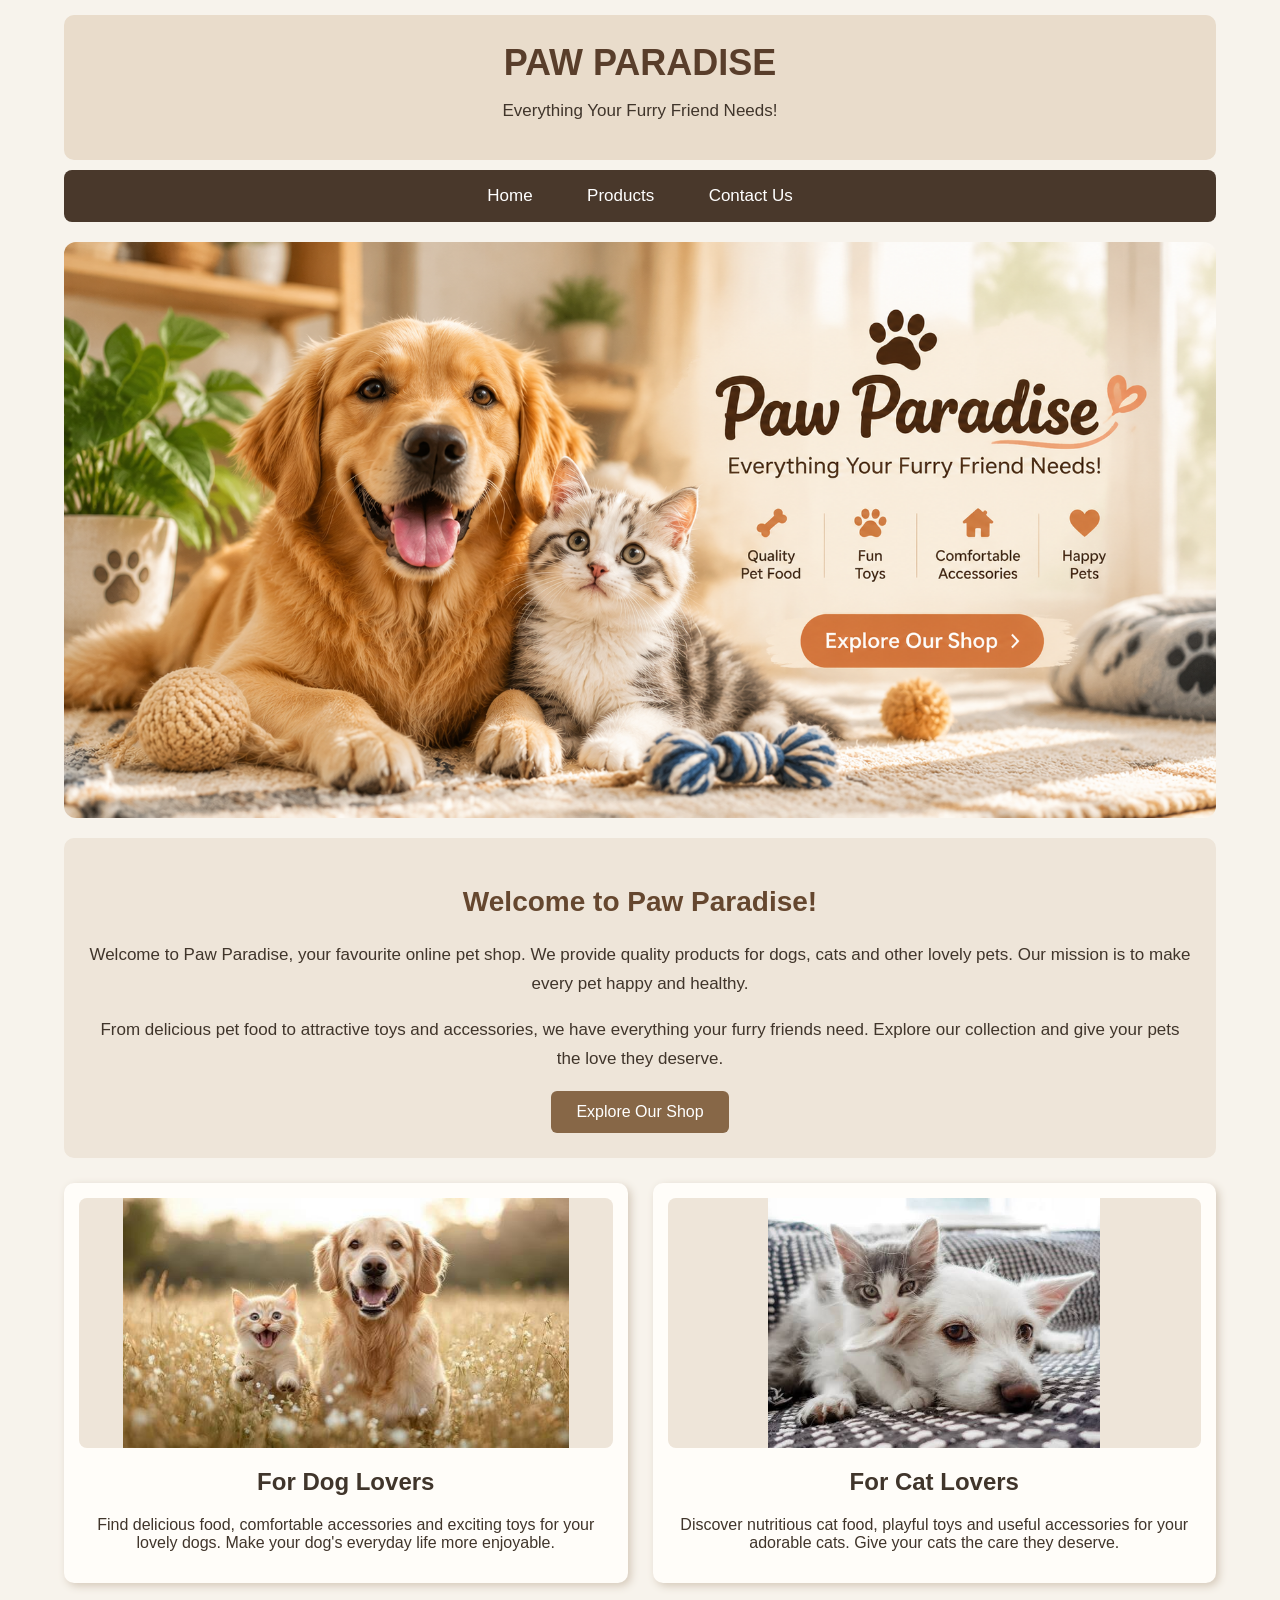
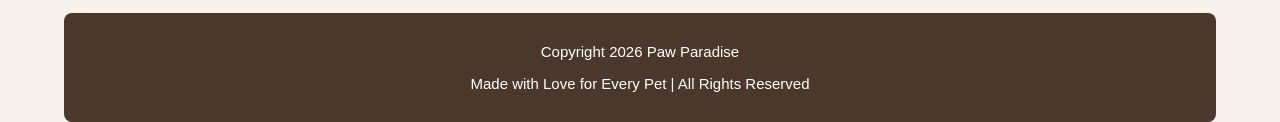
<file: index.html>
<html lang="en">
<head>
    <meta charset="UTF-8">
    <meta name="viewport" content="width=device-width, initial-scale=1.0">
    <title>Paw Paradise - Home</title>
    <link rel="stylesheet" href="style.css">
</head>

<body>

<!-- Name: Nabila | ID: 2321177 -->

<div class="header">

    <h1>PAW PARADISE</h1>
    <p>Everything Your Furry Friend Needs!</p>

</div>

<div class="navbar">

    <a href="index.html">Home</a>
    <a href="products.html">Products</a>
    <a href="contact.html">Contact Us</a>

</div>

<div class="banner">

    <img src="images/banner.png" alt="Paw Paradise Banner">

</div>

<div class="welcome">

    <h2>Welcome to Paw Paradise!</h2>

    <p>
        Welcome to Paw Paradise, your favourite online pet shop.
        We provide quality products for dogs, cats and other lovely pets.
        Our mission is to make every pet happy and healthy.
    </p>

    <p>
        From delicious pet food to attractive toys and accessories,
        we have everything your furry friends need.
        Explore our collection and give your pets the love they deserve.
    </p>

    <button onclick="showWelcome()">
        Explore Our Shop
    </button>

</div>

<div class="home-content">

    <div class="home-box">

        <img src="images/home1.jpg" alt="Cute Dog">

        <h2>For Dog Lovers</h2>

        <p>
            Find delicious food, comfortable accessories
            and exciting toys for your lovely dogs.
            Make your dog's everyday life more enjoyable.
        </p>

    </div>

    <div class="home-box">

        <img src="images/home2.jpg" alt="Cute Cat">

        <h2>For Cat Lovers</h2>

        <p>
            Discover nutritious cat food, playful toys
            and useful accessories for your adorable cats.
            Give your cats the care they deserve.
        </p>

    </div>

</div>

<div class="footer">

    <p>Copyright 2026 Paw Paradise</p>

    <p>Made with Love for Every Pet | All Rights Reserved</p>

</div>

<script src="script.js"></script>

</body>
</html>
</file>
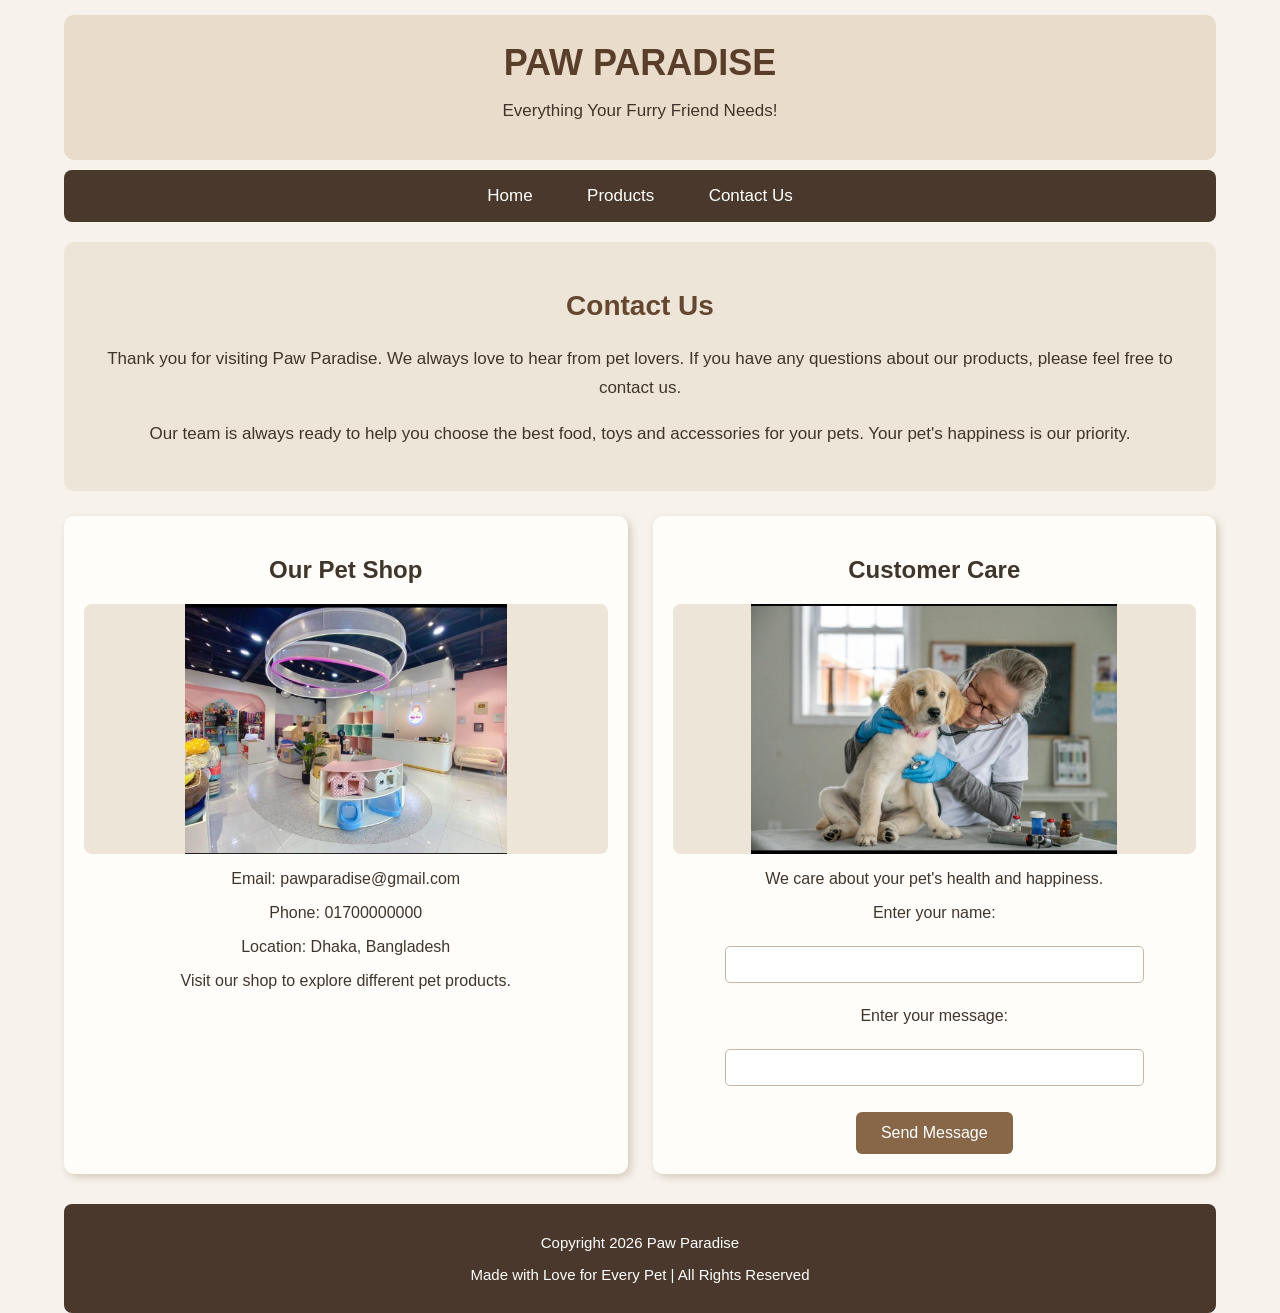
<file: contact.html>
<html lang="en">
<head>
    <meta charset="UTF-8">
    <meta name="viewport" content="width=device-width, initial-scale=1.0">
    <title>Paw Paradise - Contact</title>
    <link rel="stylesheet" href="style.css">
</head>

<body>

<!-- Name: Nabila | ID: 2321177 -->

<div class="header">
    <h1>PAW PARADISE</h1>
    <p>Everything Your Furry Friend Needs!</p>
</div>

<div class="navbar">
    <a href="index.html">Home</a>
    <a href="products.html">Products</a>
    <a href="contact.html">Contact Us</a>
</div>

<div class="welcome">

    <h2>Contact Us</h2>

    <p>
        Thank you for visiting Paw Paradise.
        We always love to hear from pet lovers.
        If you have any questions about our products,
        please feel free to contact us.
    </p>

    <p>
        Our team is always ready to help you choose
        the best food, toys and accessories for your pets.
        Your pet's happiness is our priority.
    </p>

</div>

<div class="contact-content">

    <div class="contact-box">

        <h2>Our Pet Shop</h2>

        <img src="images/contact1.jpg" alt="Paw Paradise Pet Shop">

        <p>Email: pawparadise@gmail.com</p>

        <p>Phone: 01700000000</p>

        <p>Location: Dhaka, Bangladesh</p>

        <p>Visit our shop to explore different pet products.</p>

    </div>

    <div class="contact-box">

        <h2>Customer Care</h2>

        <img src="images/contact2.jpg" alt="Veterinary Care">

        <p>We care about your pet's health and happiness.</p>

        <p>Enter your name:</p>

        <input id="nameBox" type="text">

        <p>Enter your message:</p>

        <input id="messageBox" type="text">

        <br><br>

        <button onclick="sendMessage()">
            Send Message
        </button>

    </div>

</div>

<div class="footer">

    <p>Copyright 2026 Paw Paradise</p>

    <p>Made with Love for Every Pet | All Rights Reserved</p>

</div>

<script src="script.js"></script>

</body>
</html>
</file>
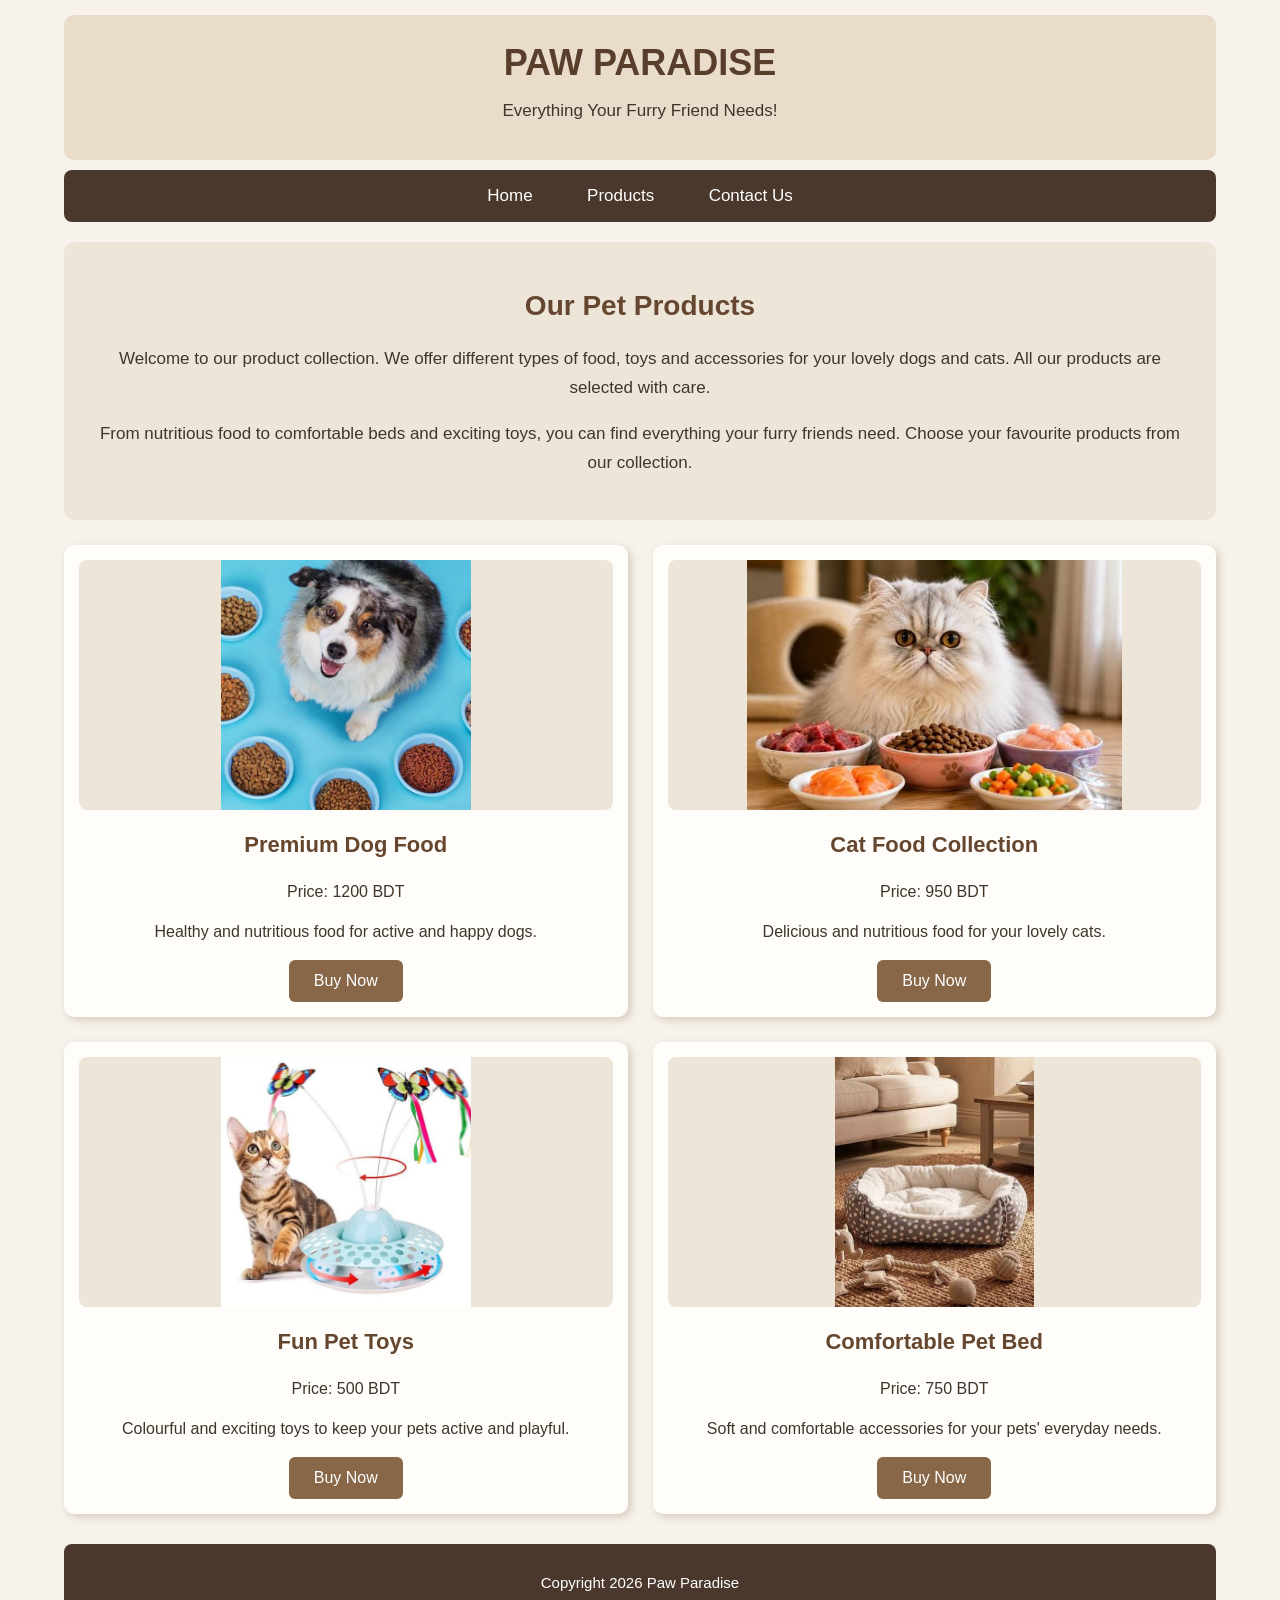
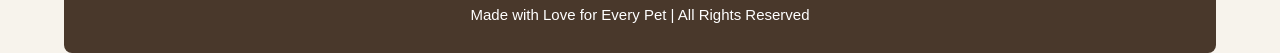
<file: products.html>
<html lang="en">
<head>
    <meta charset="UTF-8">
    <meta name="viewport" content="width=device-width, initial-scale=1.0">
    <title>Paw Paradise - Products</title>
    <link rel="stylesheet" href="style.css">
</head>

<body>

<!-- Name: Nabila | ID: 2321177 -->

<div class="header">

    <h1>PAW PARADISE</h1>
    <p>Everything Your Furry Friend Needs!</p>

</div>

<div class="navbar">

    <a href="index.html">Home</a>
    <a href="products.html">Products</a>
    <a href="contact.html">Contact Us</a>

</div>

<div class="welcome">

    <h2>Our Pet Products</h2>

    <p>
        Welcome to our product collection.
        We offer different types of food, toys and accessories
        for your lovely dogs and cats.
        All our products are selected with care.
    </p>

    <p>
        From nutritious food to comfortable beds and exciting toys,
        you can find everything your furry friends need.
        Choose your favourite products from our collection.
    </p>

</div>

<div class="product-container">

    <div class="product-box">

        <img src="images/dogfood.jpg" alt="Dog Food">

        <h3>Premium Dog Food</h3>

        <p>Price: 1200 BDT</p>

        <p>
            Healthy and nutritious food
            for active and happy dogs.
        </p>

        <button onclick="addToCart()">
            Buy Now
        </button>

    </div>

    <div class="product-box">

        <img src="images/catfood.jpg" alt="Cat Food">

        <h3>Cat Food Collection</h3>

        <p>Price: 950 BDT</p>

        <p>
            Delicious and nutritious food
            for your lovely cats.
        </p>

        <button onclick="addToCart()">
            Buy Now
        </button>

    </div>

    <div class="product-box">

        <img src="images/toy.jpg" alt="Pet Toys">

        <h3>Fun Pet Toys</h3>

        <p>Price: 500 BDT</p>

        <p>
            Colourful and exciting toys
            to keep your pets active and playful.
        </p>

        <button onclick="addToCart()">
            Buy Now
        </button>

    </div>

    <div class="product-box">

        <img src="images/accessory.jpg" alt="Pet Accessories">

        <h3>Comfortable Pet Bed</h3>

        <p>Price: 750 BDT</p>

        <p>
            Soft and comfortable accessories
            for your pets' everyday needs.
        </p>

        <button onclick="addToCart()">
            Buy Now
        </button>

    </div>

</div>

<div class="footer">

    <p>Copyright 2026 Paw Paradise</p>

    <p>Made with Love for Every Pet | All Rights Reserved</p>

</div>

<script src="script.js"></script>

</body>
</html>
</file>
<file: style.css>
/* Name: Nabila | ID: 2321177 */

body {
    width: 90%;
    margin: auto;
    background-color: #f7f3ec;
    font-family: Arial, sans-serif;
    color: #40352b;
    font-size: 16px;
}

/* Header */

.header {
    background-color: #e9dccb;
    text-align: center;
    padding: 22px;
    border-radius: 10px;
    margin-top: 15px;
}

.header h1 {
    font-size: 36px;
    color: #593e2b;
    margin: 5px;
}

.header p {
    font-size: 17px;
}

/* Navigation Bar */

.navbar {
    background-color: #49382b;
    padding: 16px;
    text-align: center;
    margin-top: 10px;
    border-radius: 8px;
}

.navbar a {
    color: white;
    text-decoration: none;
    padding: 12px 25px;
    font-size: 17px;
}

.navbar a:hover {
    background-color: #a88968;
    color: white;
    border-radius: 5px;
}

/* Banner */

.banner {
    margin-top: 20px;
    text-align: center;
}

.banner img {
    width: 100%;
    height: auto;
    border-radius: 12px;
}

/* Welcome Section */

.welcome {
    background-color: #eee5d9;
    text-align: center;
    padding: 25px;
    margin-top: 20px;
    border-radius: 10px;
}

.welcome h2 {
    font-size: 28px;
    color: #65472f;
}

.welcome p {
    font-size: 17px;
    line-height: 1.7;
}

/* Home Page Flex */

.home-content {
    display: flex;
    gap: 25px;
    margin-top: 25px;
}

.home-box {
    width: 50%;
    background-color: #fffdf9;
    padding: 15px;
    text-align: center;
    border-radius: 10px;
    box-shadow: 3px 3px 8px #d5c9ba;
}

.home-box img {
    width: 100%;
    height: 250px;
    object-fit: contain;
    background-color: #eee5d9;
    border-radius: 8px;
}

/* Product Page Grid */

.product-container {
    display: grid;
    grid-template-columns: 1fr 1fr;
    gap: 25px;
    margin-top: 25px;
}

.product-box {
    background-color: #fffdf9;
    padding: 15px;
    text-align: center;
    border-radius: 10px;
    box-shadow: 3px 3px 8px #d5c9ba;
}

.product-box img {
    width: 100%;
    height: 250px;
    object-fit: contain;
    background-color: #eee5d9;
    border-radius: 8px;
}

.product-box h3 {
    font-size: 22px;
    color: #65472f;
}

.product-box p {
    font-size: 16px;
    line-height: 1.5;
}

/* Contact Page */

.contact-content {
    display: flex;
    gap: 25px;
    margin-top: 25px;
}

.contact-box {
    width: 50%;
    background-color: #fffdf9;
    padding: 20px;
    text-align: center;
    border-radius: 10px;
    box-shadow: 3px 3px 8px #d5c9ba;
}

.contact-box img {
    width: 100%;
    height: 250px;
    object-fit: contain;
    background-color: #eee5d9;
    border-radius: 8px;
}

.contact-box input {
    width: 80%;
    padding: 10px;
    margin: 8px;
    border: 1px solid #c8b69f;
    border-radius: 5px;
}

/* Buttons */

button {
    background-color: #876747;
    color: white;
    padding: 12px 25px;
    border: none;
    border-radius: 6px;
    font-size: 16px;
    cursor: pointer;
}

button:hover {
    background-color: #49382b;
}

/* Footer */

.footer {
    background-color: #49382b;
    color: white;
    text-align: center;
    padding: 15px;
    margin-top: 30px;
    border-radius: 8px;
}

.footer p {
    font-size: 15px;
}

/* Small Screen */

@media screen and (max-width: 600px) {

    body {
        width: 95%;
    }

    .home-content {
        display: block;
    }

    .home-box {
        width: 90%;
        margin-bottom: 15px;
    }

    .product-container {
        grid-template-columns: 1fr;
    }

    .contact-content {
        display: block;
    }

    .contact-box {
        width: 90%;
        margin-bottom: 15px;
    }

    .navbar a {
        padding: 8px;
        font-size: 14px;
    }

}
</file>
